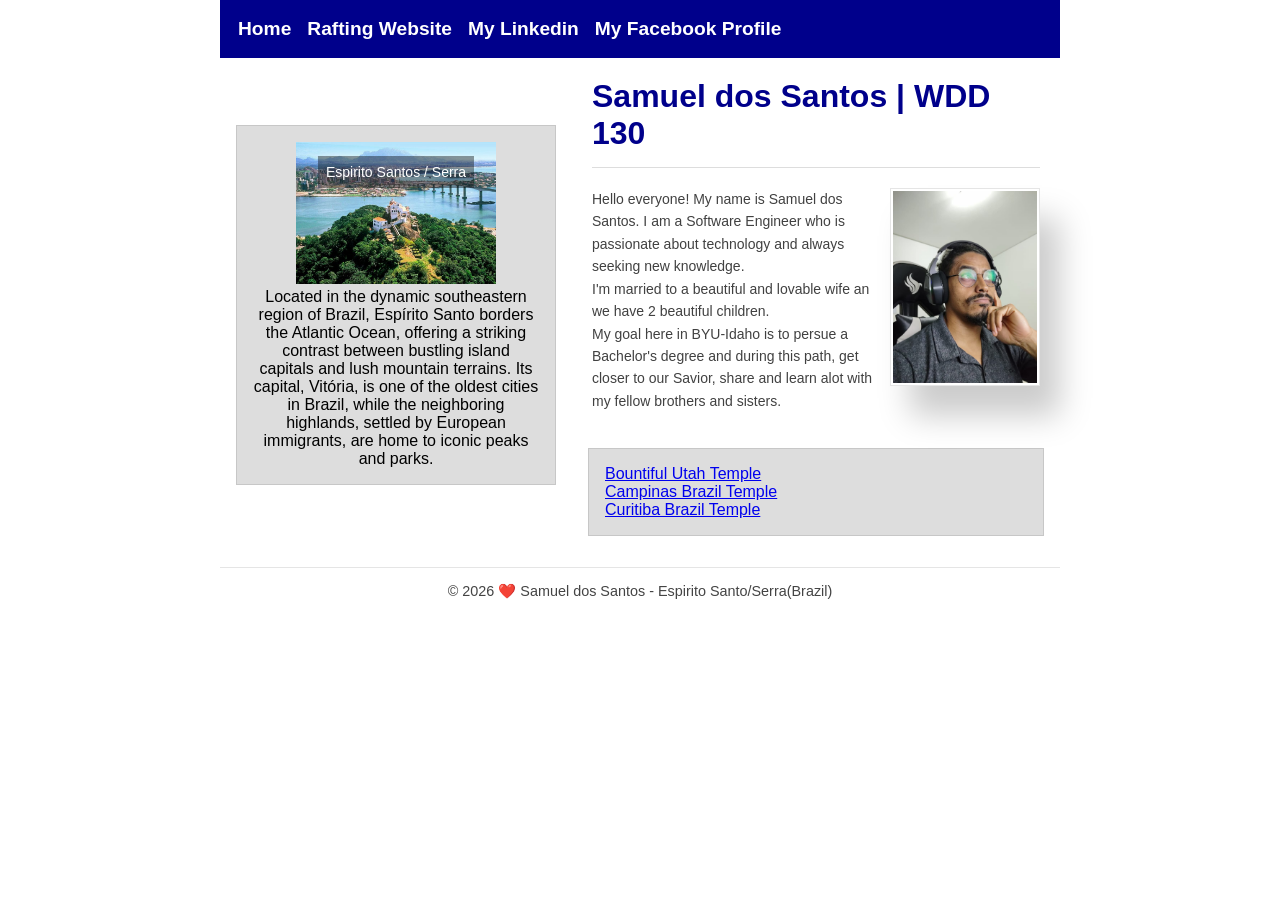
<file: index.html>
<!DOCTYPE html>
<html lang="en">

<head>
    <meta charset="UTF-8">
    <meta name="viewport" content="width=device-width, initial-scale=1.0">
    <meta name="description"
      content="Hello everyone! My name is Samuel dos Santos and I'm pursuing my Bachelor Degree's at BYU-Idaho">
    <meta name="author" content="Samuel dos Santos">

    <link rel="stylesheet" href="styles/styles.css">

    <title>Samuel dos Santos | WDD 130</title>
</head>

<body>
    <header>
        <nav>
            <ul>
                <li><a href="#">Home</a></li>
                <li><a href="wwr/">Rafting Website</a></li>
                <li><a target="_blank" rel="noopener noreferrer"
                      href="http://linkedin.com/in/samucasantos">My Linkedin</a></li>
                <li><a target="_blank" rel="noopener noreferrer"
                      href="https://www.facebook.com/samueldossantosdev">My Facebook Profile</a>
                </li>
            </ul>
        </nav>
    </header>
    <div class="grid">
        <main>
            <header>
                <h1>
                    Samuel dos Santos | WDD 130
                </h1>

                <img src="./images/profile.jpg" alt="Hello, my name is Samuel dos Santos"
                  width="200">

                <p>Hello everyone! My name is Samuel dos Santos. I am a Software Engineer who is
                    passionate about technology and always seeking new knowledge.</p>
                <p>I'm married to a beautiful and lovable wife an we have 2 beautiful children.</p>
                <p>My goal here in BYU-Idaho is to persue a Bachelor's degree and during this path,
                    get
                    closer to our Savior, share and learn alot with my fellow brothers and sisters.
                </p>
            </header>

            <ul class="box">
                <li>
                    <a href="https://www.churchofjesuschrist.org/temples/details/bountiful-utah-temple?lang=eng"
                      target="_blank" rel="noopener noreferrer">Bountiful Utah Temple </a>
                </li>
                <li>
                    <a href="https://www.churchofjesuschrist.org/temples/details/campinas-brazil-temple?lang=eng"
                      target="_blank" rel="noopener noreferrer">Campinas Brazil Temple
                    </a>
                </li>
                <li>
                    <a href="https://www.churchofjesuschrist.org/temples/details/curitiba-brazil-temple?lang=eng"
                      target="_blank" rel="noopener noreferrer">Curitiba Brazil Temple</a>
                </li>
            </ul>
        </main>

        <aside class="box">
            <h2>Espirito Santos / Serra</h2>
            <img src="images/espirito-santo-city.jpg" alt="">
            <p>Located in the dynamic southeastern region of Brazil, Espírito Santo borders the
                Atlantic
                Ocean,
                offering a striking contrast between bustling island capitals and lush mountain
                terrains. Its
                capital, Vitória, is one of the oldest cities in Brazil, while the neighboring
                highlands, settled by
                European immigrants, are home to iconic peaks and parks.</p>
        </aside>
    </div>

    <footer>
        <p>
            &copy; <span id="current-year"></span> ❤️ Samuel dos Santos - Espirito
            Santo/Serra(Brazil)
        </p>
    </footer>

    <!-- I've created a dynamic JS code snippet to inject the current year -->
    <script>
        const currentYear = new Date().getFullYear();
        const el = document.getElementById('current-year');

        el.innerHTML = currentYear;
    </script>
</body>

</html>
</file>
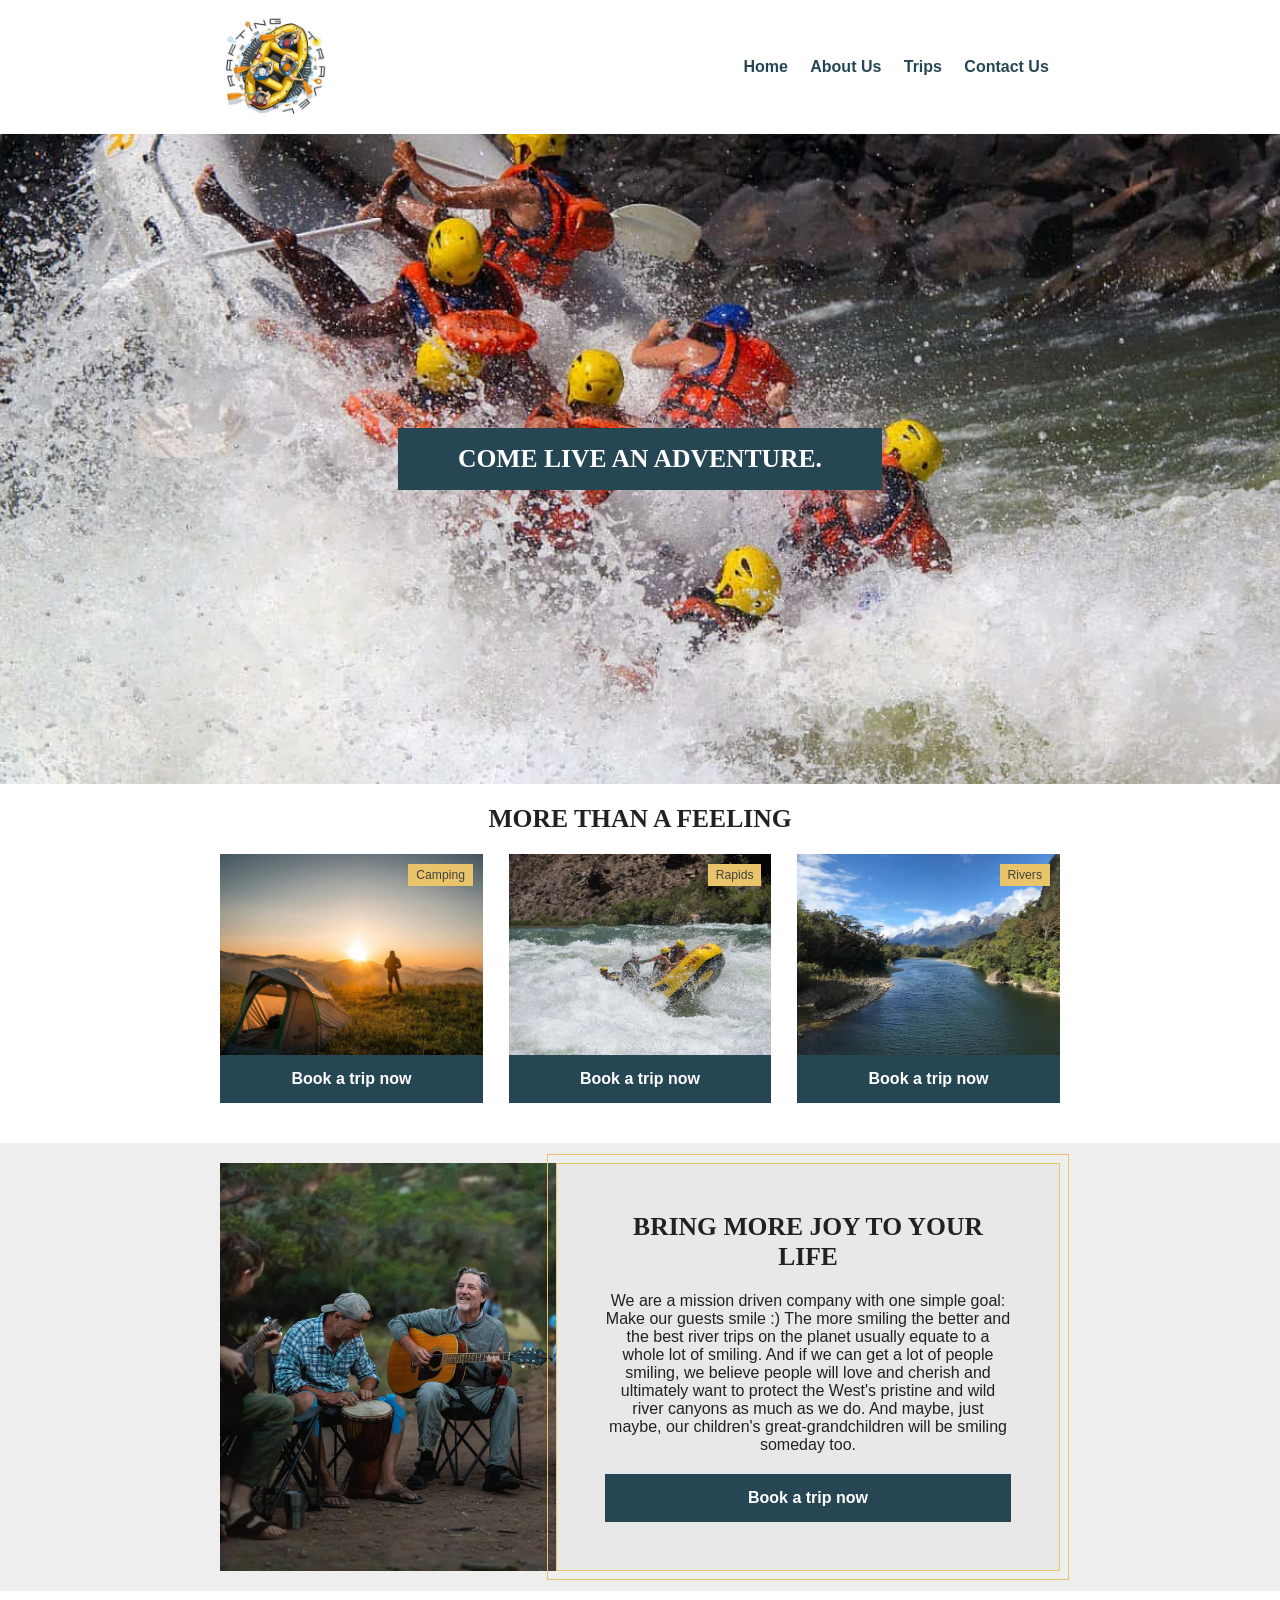
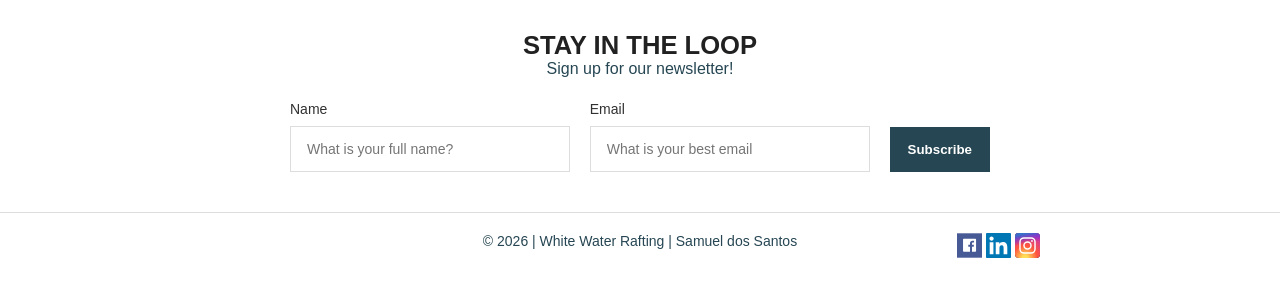
<file: wwr/index.html>
<!DOCTYPE html>
<html lang="en-Us">

<head>
    <meta charset="UTF-8">
    <meta name="viewport" content="width=device-width, initial-scale=1.0">
    <meta name="author" content="Samuel dos Santos">
    <meta name="description"
      content="Conquer the rapids with White Water Rafting Club! Experience top-rated guided river adventures, family trips, and scenic tours. Book your next unforgettable outdoor journey today">
    <title>White Water Rafting</title>

    <link rel="icon" type="image/svg" href="images/logo.svg">

    <link rel="stylesheet" href="styles/common.css">
    <link rel="stylesheet" href="styles/rafting.css">
</head>

<body id="page-home">
    <!-- Header section -->
    <header class="navigation">
        <div class="content gridded gridded-two grid-centered">
            <a href="index.html">
                <img class="logo" src="images/logo.jpg" alt="White Water Rafting Company">
            </a>

            <nav>
                <ul>
                    <li><a href="index.html">Home</a></li>
                    <li><a href="about.html">About Us</a></li>
                    <li><a href="trips.html">Trips</a></li>
                    <li><a href="contact.html">Contact Us</a></li>
                </ul>
            </nav>
        </div>
    </header>
    <!-- Main section -->
    <main class="page-home">
        <div class="hero">
            <div>
                <figure>
                    <img src="images/adventurous-4.jpg" alt="Life is short. Make it work =)">
                </figure>
                <h1 class="page-title white-color uppercase centered">Come live an adventure.</h1>
            </div>
        </div>
        <section class="padding-y-default">
            <h2 class="page-title centered uppercase space-bottom">More than a feeling</h2>

            <div class="content gridded gridded-three gapped-default">
                <div class="card">
                    <figure>
                        <img src="images/trips/camping.jpg" alt="">
                        <figcaption>Camping</figcaption>
                    </figure>

                    <a class="act-link" href="trips.html">Book a trip now</a>
                </div>

                <div class="card">
                    <figure>
                        <img src="images/trips/rapid.jpg" alt="">
                        <figcaption>Rapids</figcaption>
                    </figure>

                    <a class="act-link" href="trips.html">Book a trip now</a>
                </div>

                <div class="card">
                    <figure>
                        <img src="images/trips/river.jpg" alt="">
                        <figcaption>Rivers</figcaption>
                    </figure>

                    <a class="act-link" href="trips.html">Book a trip now</a>
                </div>
            </div>
        </section>
        <div class="info space-top padding-y-default">
            <div class="content gridded grid-centered">
                <figure>
                    <img src="images/info.jpg" alt=">Bring more joy to your life">
                </figure>
                <article>
                    <h2 class="page-title centered uppercase space-bottom">Bring more joy to your
                        life</h2>
                    <p>We are a mission driven company with one simple goal: Make our guests smile
                        :)
                        The more smiling the
                        better and the best river trips on the planet usually equate to a whole lot
                        of
                        smiling. And if we
                        can get a lot of people smiling, we believe people will love and cherish and
                        ultimately want to
                        protect the West's pristine and wild river canyons as much as we do. And
                        maybe,
                        just maybe, our
                        children's great-grandchildren will be smiling someday too.</p>

                    <a class="act-link space-top" href="trips.html">Book a trip now</a>
                </article>
            </div>
        </div>
        <section class="newsletter padding-y-default space-top">
            <header class="centered">
                <h3 class="page-title centered uppercase">Stay in the Loop</h3>
                <p>Sign up for our newsletter!</p>
            </header>
            <form>
                <div class="form-input">
                    <label for="name">Name</label>
                    <input type="text" id="name" name="name" placeholder="What is your full name?">
                </div>
                <div class="form-input">
                    <label for="email">Email</label>
                    <input type="email" id="email" name="email"
                      placeholder="What is your best email">
                </div>

                <button class="act-link" type="submit">Subscribe</button>
            </form>
        </section>
    </main>
    <!-- Footer section -->
    <footer>
        <div class="content gridded gridded-one padding-all">
            <p>&copy; 2026 | White Water Rafting | Samuel dos Santos</p>

            <nav class="socialmedia">
                <ul>
                    <li><a href="https://facebook.com">
                            <img src="images/icons/facebook.svg" alt="Facebook Icon">
                        </a></li>
                    <li><a href="https://linkedin.com">
                            <img src="images/icons/linkedin.svg" alt="LinkedIn Icon">
                        </a></li>
                    <li><a href="https://instagram.com">
                            <img src="images/icons/instagram.svg" alt="Instagram Icon">
                        </a></li>
                </ul>
            </nav>
        </div>
    </footer>
</body>

</html>
</file>
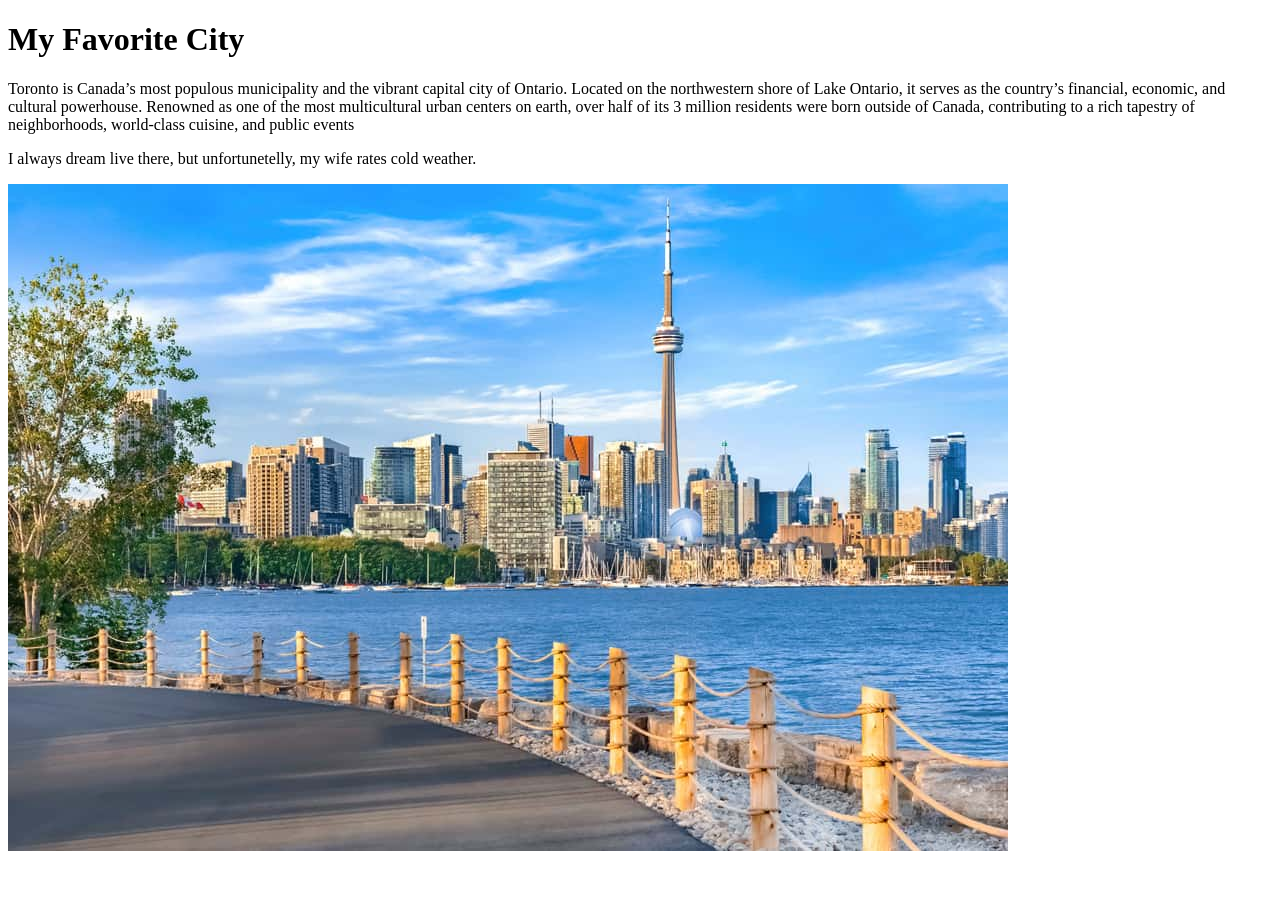
<file: week01/favorite-city.html>
<!DOCTYPE html>
<html lang="en">

<head>
    <meta charset="UTF-8">
    <meta name="viewport" content="width=device-width, initial-scale=1.0">
    <title>My Favorite City</title>
</head>

<body>
    <header>
        <h1>My Favorite City</h1>
        <p>Toronto is Canada’s most populous municipality and the vibrant capital city of Ontario.
            Located on
            the northwestern shore of Lake Ontario, it serves as the country’s financial, economic,
            and cultural
            powerhouse. Renowned as one of the most multicultural urban centers on earth, over half
            of its 3
            million residents were born outside of Canada, contributing to a rich tapestry of
            neighborhoods,
            world-class cuisine, and public events</p>
        <p>I always dream live there, but unfortunetelly, my wife rates cold weather.</p>
    </header>

    <img src="./images/toronto-city.jpg" alt="A bright daytime view of the Toronto city skyline">
</body>

</html>
</file>
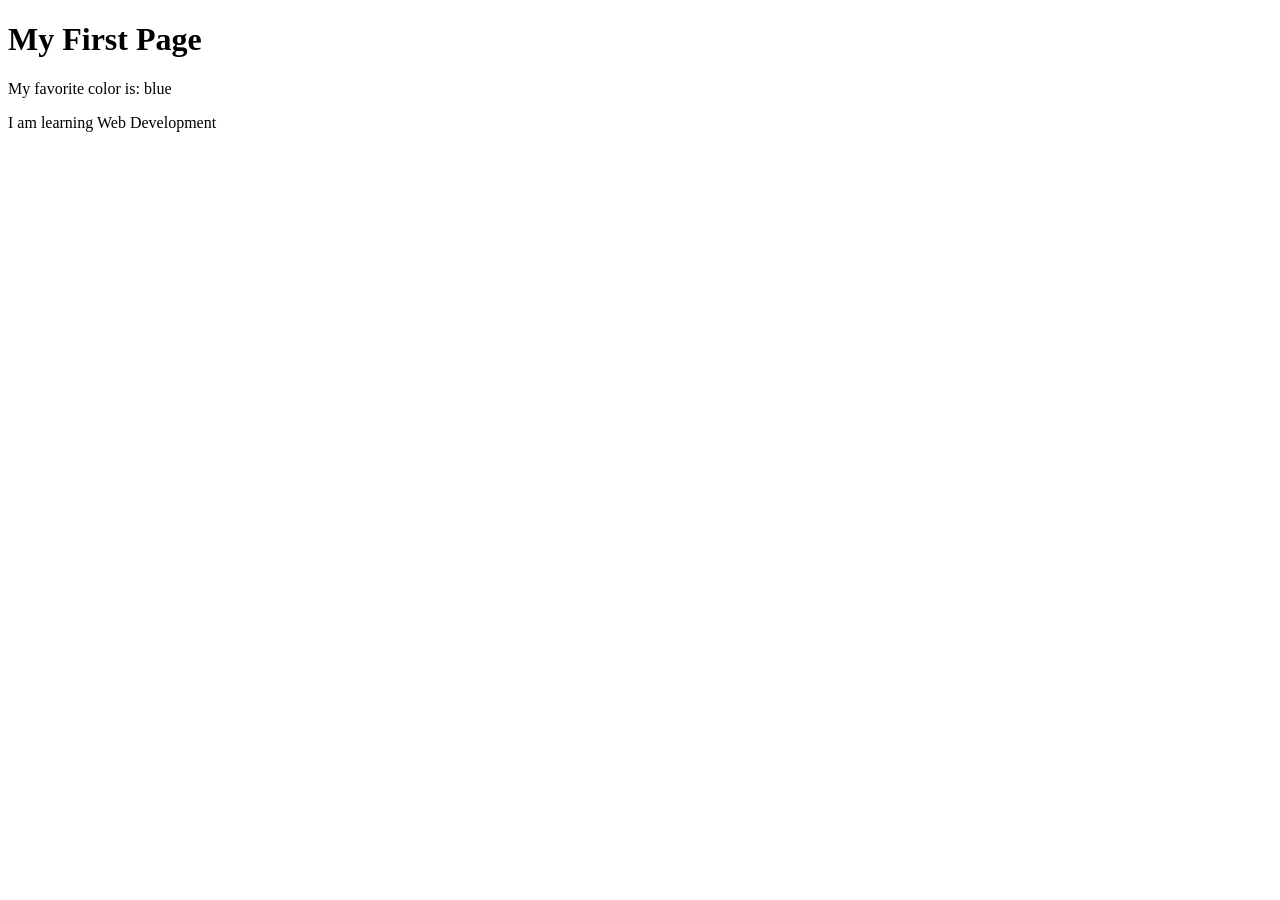
<file: week01/first-page.html>
<!DOCTYPE html>
<html lang="en">
<head>
    <meta charset="UTF-8">
    <meta name="viewport" content="width=device-width, initial-scale=1.0">
    <title>My First Page</title>
</head>
<body>
    <h1>My First Page</h1>
    <p>My favorite color is: blue</p>
    <p>I am learning Web Development</p>
</body>
</html>
</file>
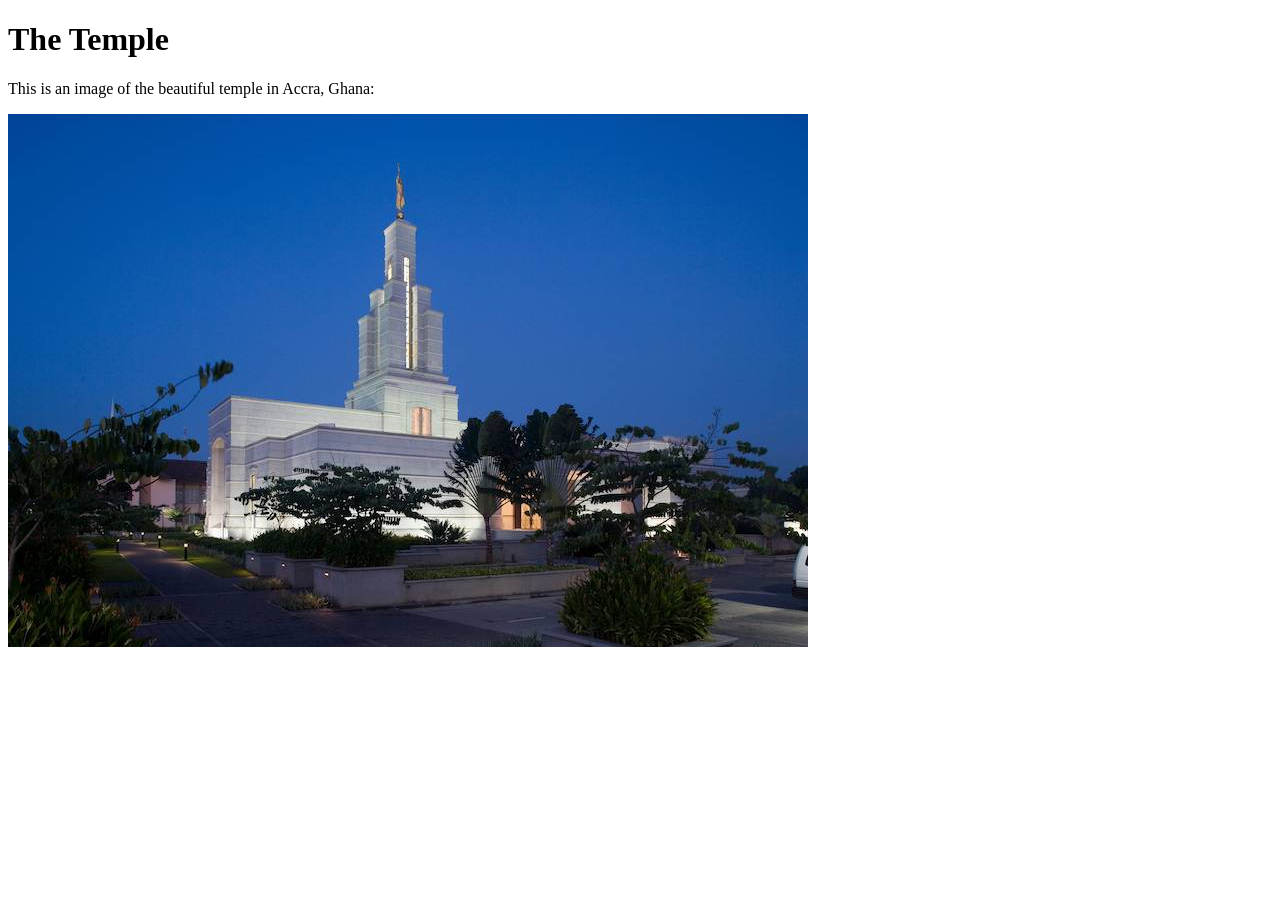
<file: week01/images-solution.html>
<!DOCTYPE html>
<html lang="en">
<head>
    <meta charset="UTF-8">
    <meta name="viewport" content="width=device-width, initial-scale=1.0">
    <title>Temple Image</title>
</head>
<body>
    <h1>The Temple</h1>
    <p>This is an image of the beautiful temple in Accra, Ghana:</p>
    <img src="images/temple-small.jpg" alt="The Accra Ghana Temple">
    
</body>
</html>
</file>
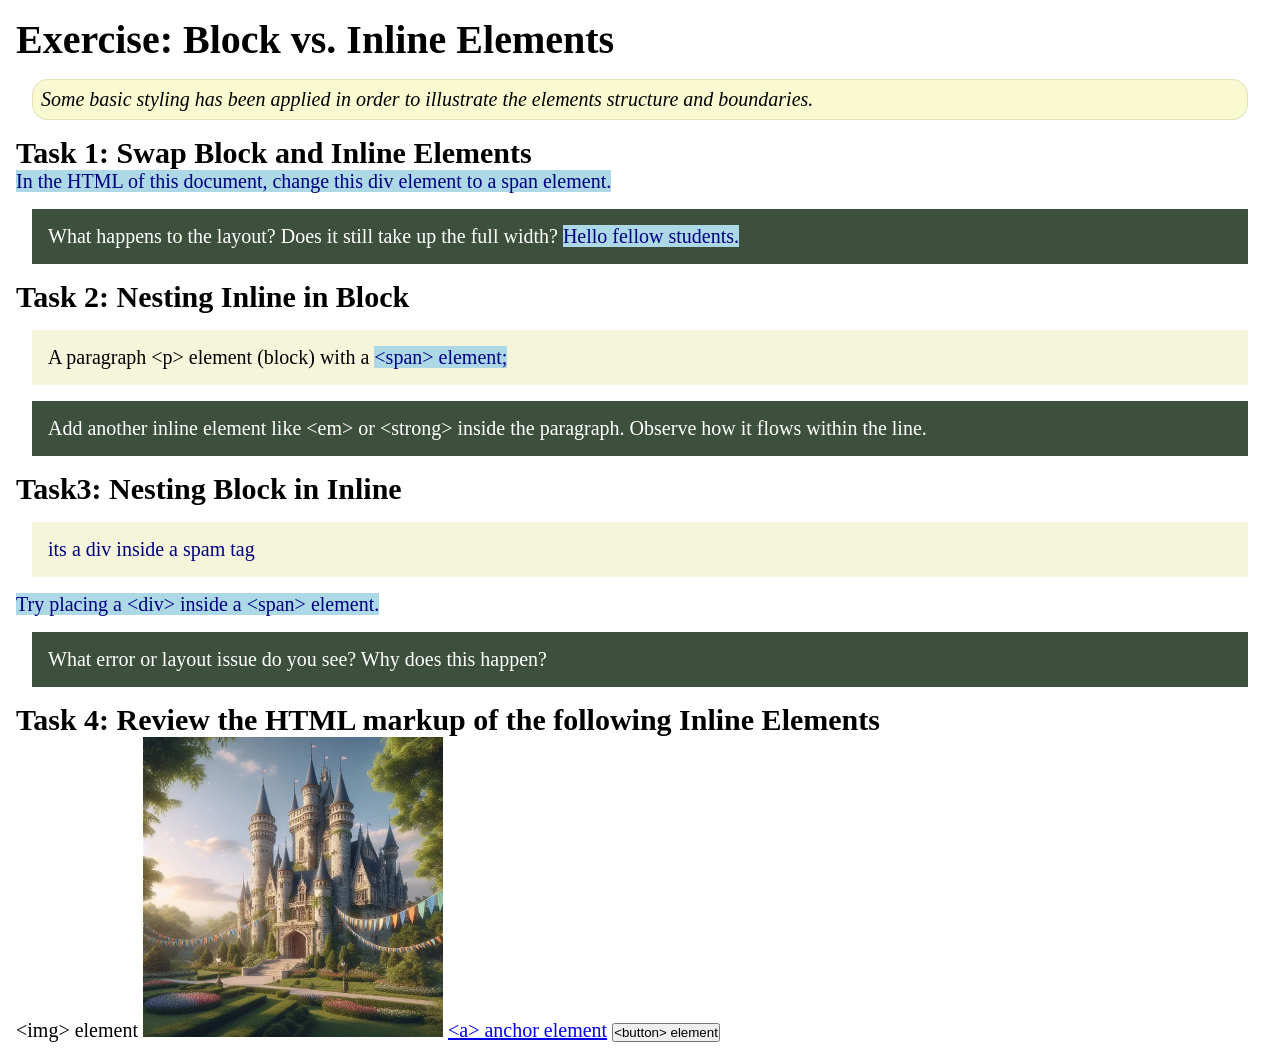
<file: week02/block-vs-inline.html>
<!DOCTYPE html>
<html lang="en">

<head>
    <meta charset="UTF-8">
    <meta name="viewport" content="width=device-width, initial-scale=1.0">
    <title>Exercise: Block vs. Inline Elements</title>
    <link rel="stylesheet" href="styles/block-vs-inline.css">
</head>

<body>
    <main>
        <h1>Exercise: Block vs. Inline Elements</h1>
        <p class="note">Some basic styling has been applied in order to illustrate the elements
            structure and
            boundaries.</p>

        <h2>Task 1: Swap Block and Inline Elements</h2>
        <span>In the HTML of this document, change this div element to a span element.</span>

        <p class="question">What happens to the layout? Does it still take up the full width?

            <span>Hello fellow students.</span>
        </p>

        <h2>Task 2: Nesting Inline in Block</h2>
        <p>A paragraph &lt;p&gt; element (block) with a <span>&lt;span&gt; element;</span></p>
        <p class="question">Add another inline element like &lt;em&gt; or &lt;strong&gt; inside the
            paragraph. Observe
            how it flows within the line.</p>

        <h2>Task3: Nesting Block in Inline</h2>
        <span>
            <div>its a div inside a spam tag</div>Try placing a &lt;div&gt; inside a &lt;span&gt;
            element.
        </span>
        <p class="question">What error or layout issue do you see? Why does this happen?</p>


        <h2>Task 4: Review the HTML markup of the following Inline Elements</h2>
        &lt;img&gt; element
        <img src="images/castle.webp" alt="placeholder image (images are inline)" width="300"
          height="300">
        <a href="https://churchofjesuschrist.org">&lt;a&gt; anchor element</a>
        <button type="button">&lt;button&gt; element</button>
    </main>
</body>

</html>
</file>
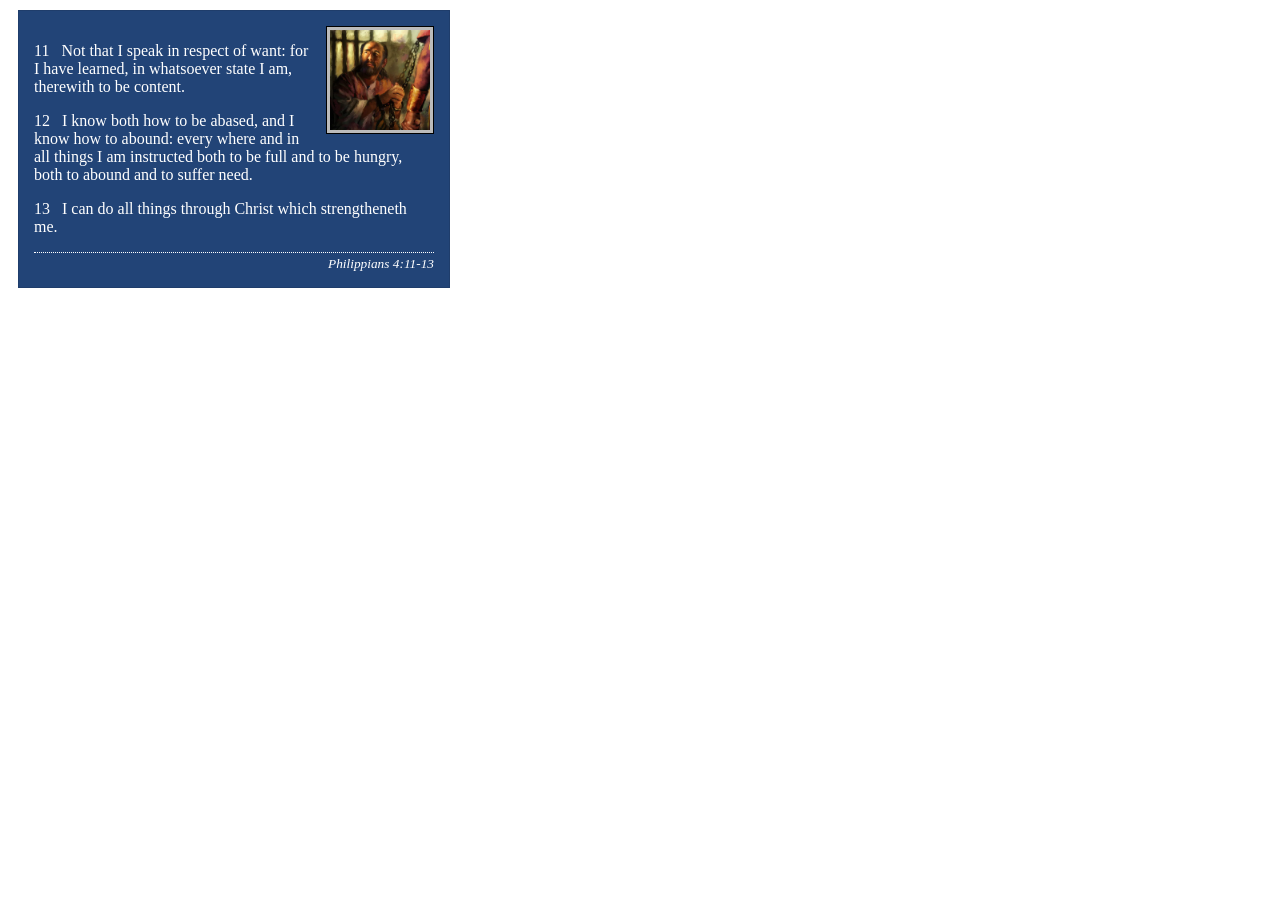
<file: week02/box-model-solution.html>
<!DOCTYPE html>
<html lang="en">
<head>
    <meta charset="UTF-8">
    <meta name="viewport" content="width=device-width, initial-scale=1.0">
    <title>Box Model Activity</title>
    <link rel="stylesheet" href="styles/box-model-solution.css">
</head>
<body>
    <main>
        <div class="callout">
            <img src="images/apostle-paul-imprisoned.webp" alt="Paul the Apostle - Imprisoned in Rome" width="200" height="200">
            <blockquote>
                <p>11 &nbsp; Not that I speak in respect of want: for I have learned, in whatsoever state I am, therewith to be content.</p>
                <p>12 &nbsp; I know both how to be abased, and I know how to abound: every where and in all things I am instructed both to be full and to be hungry, both to abound and to suffer need.</p>
                <p>13 &nbsp; I can do all things through Christ which strengtheneth me.</p>
            </blockquote>
            <cite>Philippians 4:11-13</cite>
        </div>
    </main>
</body>
</html>
</file>
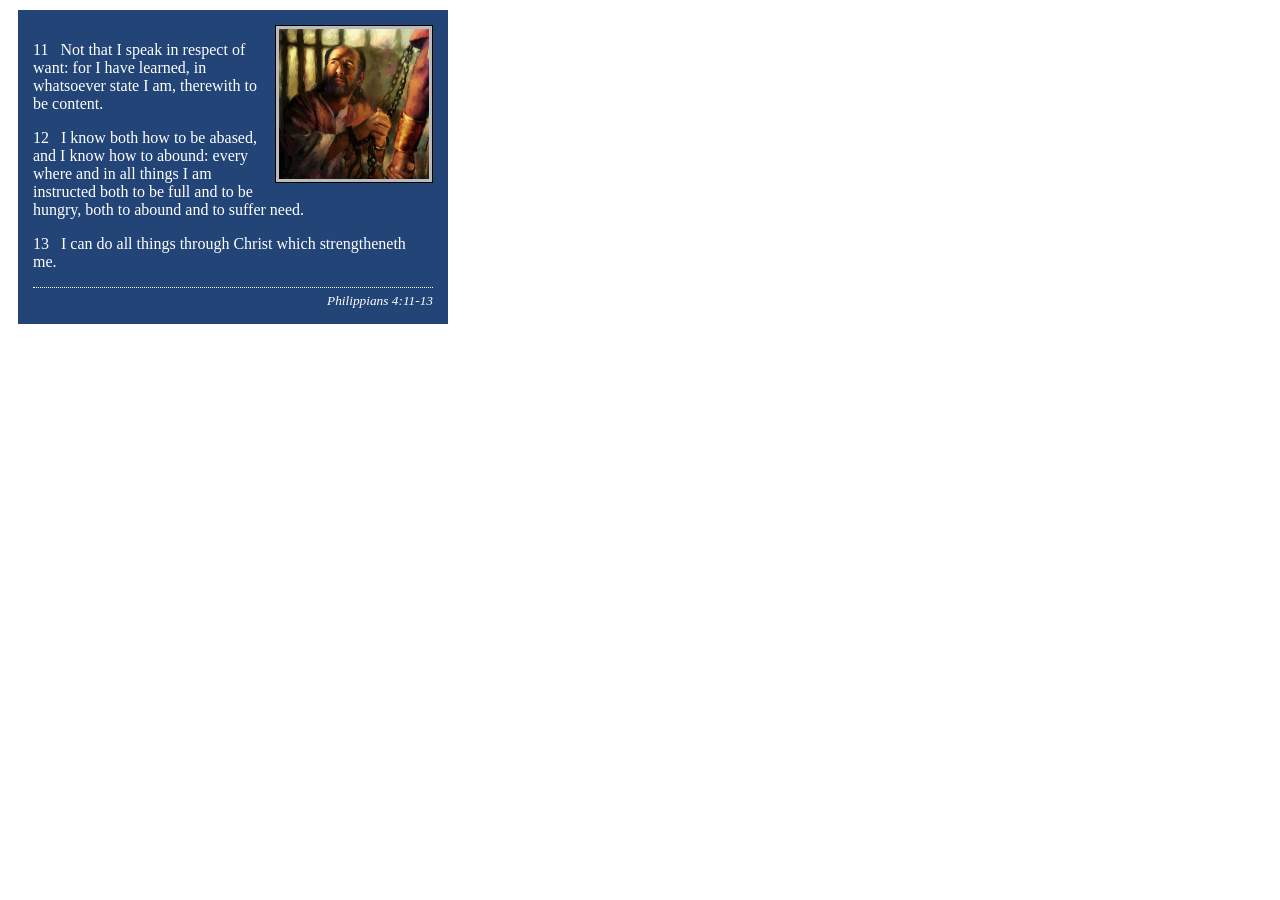
<file: week02/box-model.html>
<!DOCTYPE html>
<html lang="en">

<head>
    <meta charset="UTF-8">
    <meta name="viewport" content="width=device-width, initial-scale=1.0">
    <link rel="stylesheet" href="styles/box-model.css">
    <title>Box Model Activity</title>
</head>

<body>
    <main>
        <div class="callout">
            <img src="images/apostle-paul-imprisoned.webp"
              alt="Paul the Apostle - Imprisoned in Rome" width="200" height="200">
            <blockquote>
                <p>11 &nbsp; Not that I speak in respect of want: for I have learned, in whatsoever
                    state I am, therewith to be content.</p>
                <p>12 &nbsp; I know both how to be abased, and I know how to abound: every where and
                    in all things I am instructed both to be full and to be hungry, both to abound
                    and to suffer need.</p>
                <p>13 &nbsp; I can do all things through Christ which strengtheneth me.</p>
            </blockquote>
            <cite>Philippians 4:11-13</cite>
        </div>
    </main>
</body>

</html>
</file>
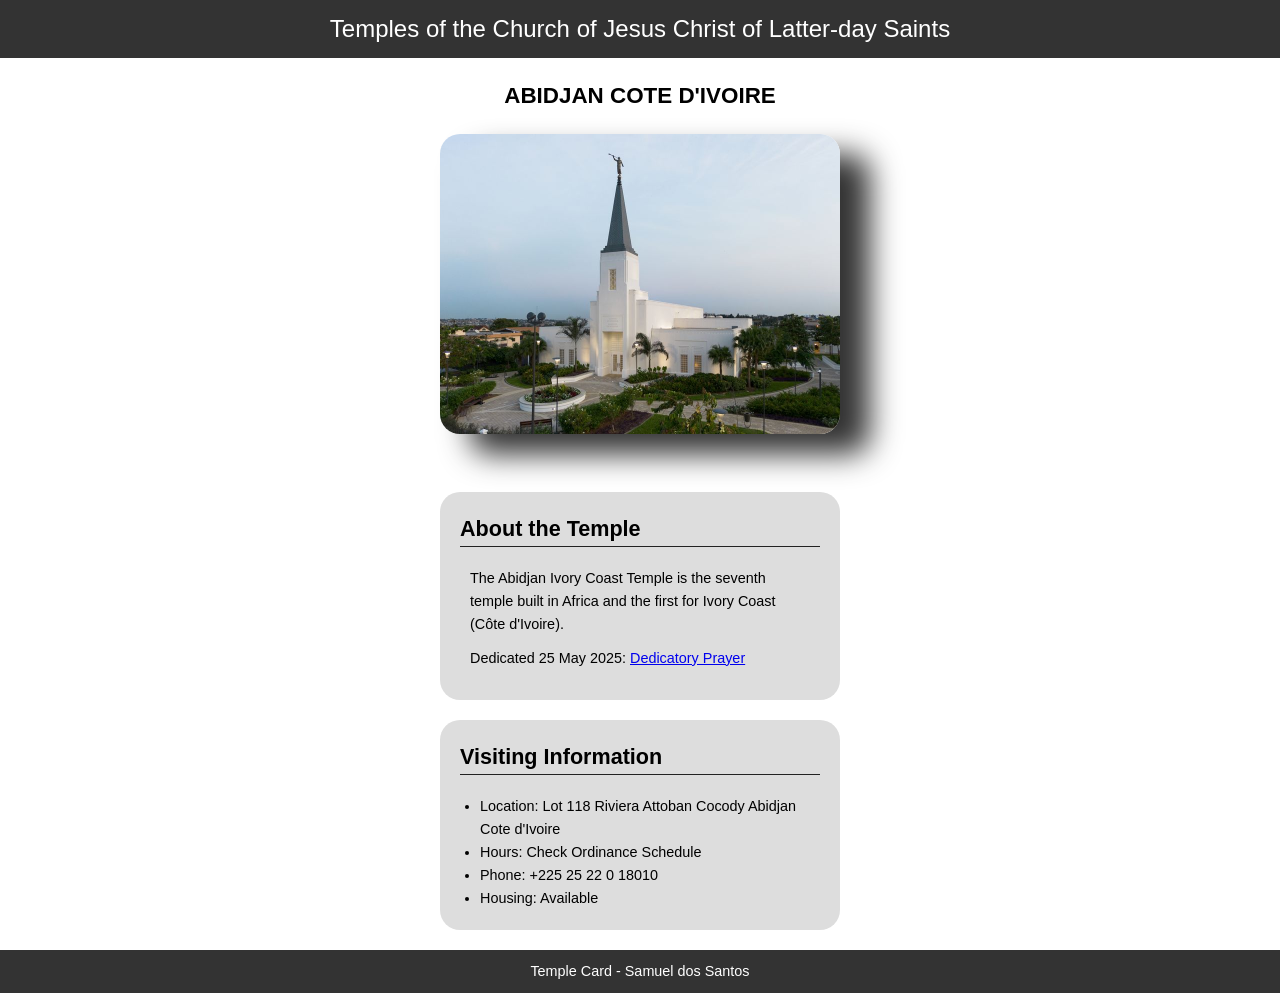
<file: week02/temple.html>
<!DOCTYPE html>
<html lang="en">

<head>
    <meta charset="UTF-8">
    <meta name="viewport" content="width=device-width, initial-scale=1.0">
    <link rel="stylesheet" href="styles/temple.css">
    <title>Temple Card - Abidjan Cote d'Ivoire</title>
</head>

<body>
    <header>
        <p>Temples of the Church of Jesus Christ of Latter-day Saints</p>
    </header>
    <main>
        <h1>Abidjan Cote d'Ivoire</h1>
        <picture>
            <img src="images/abidjan-ivory-coast.jpeg" alt="Abidjan Cote d'Ivoire Temple">
        </picture>
        <section>
            <h2>About the Temple</h2>
            <p>The Abidjan Ivory Coast Temple is the seventh temple built in Africa and the first
                for Ivory Coast (Côte
                d'Ivoire).</p>
            <p>Dedicated 25 May 2025: <a
                  href="https://www.churchofjesuschrist.org/temples/dedicatory-prayer/abidjan-ivory-coast-temple/2025-05-25?lang=eng"
                  target="_blank" rel="noopener noreferrer">Dedicatory Prayer</a></p>
        </section>
        <section>
            <h2>Visiting Information</h2>
            <ul>
                <li>Location: Lot 118 Riviera Attoban Cocody Abidjan Cote d'Ivoire</li>
                <li>Hours: Check Ordinance Schedule</li>
                <li>Phone: +225 25 22 0 18010</li>
                <li>Housing: Available</li>
            </ul>
        </section>
    </main>
    <footer>
        <p>Temple Card - Samuel dos Santos</p>
    </footer>
</body>

</html>
</file>
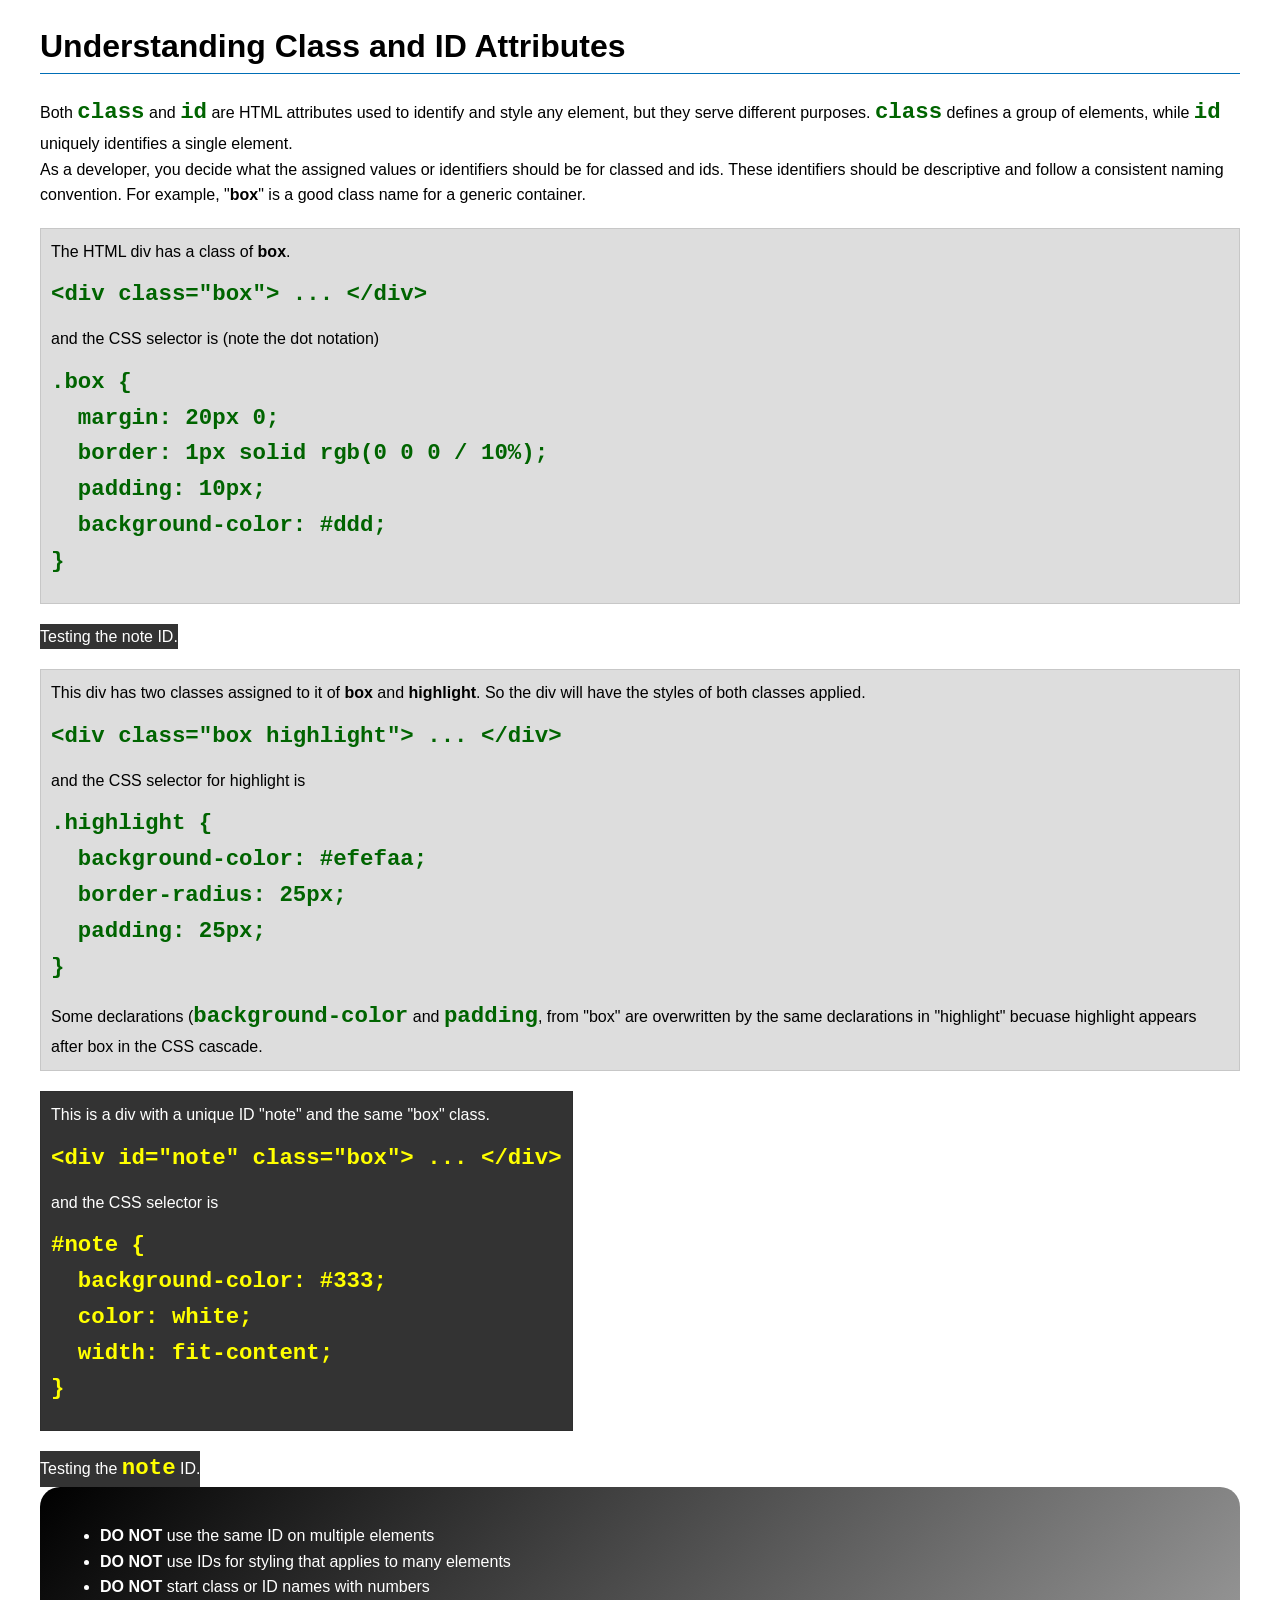
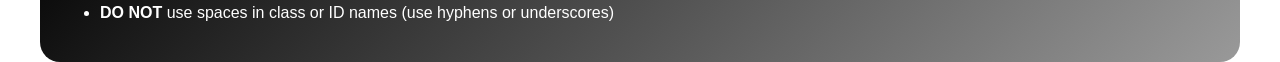
<file: week03/class-and-id.html>
<!DOCTYPE html>
<html lang="en">

<head>
    <meta charset="UTF-8">
    <meta name="viewport" content="width=device-width, initial-scale=1.0">
    <title>Class vs ID Attributes</title>
    <link rel="stylesheet" href="styles/class-and-id.css">
</head>

<body>
    <h1>Understanding Class and ID Attributes</h1>
    <p>Both <code>class</code> and <code>id</code> are HTML attributes used to identify and style
        any element, but they
        serve different purposes. <code>class</code> defines a group of elements, while
        <code>id</code> uniquely
        identifies a single element.
    </p>
    <p>As a developer, you decide what the assigned values or identifiers should be for classed and
        ids. These
        identifiers should be
        descriptive and follow a consistent naming convention. For example, "<strong>box</strong>"
        is a good class name
        for a generic container.</p>
    <div class="box">
        <p>The HTML div has a class of <strong>box</strong>.</p>
        <pre><code class="html">&lt;div class="box"&gt; ... &lt;/div&gt;</code></pre>
        and the CSS selector is (note the dot notation)
        <pre><code class="css">.box {
  margin: 20px 0;
  border: 1px solid rgb(0 0 0 / 10%);
  padding: 10px;
  background-color: #ddd; 
}</code></pre>
    </div>

    <div id="note">
        <p>Testing the note ID.</p>
    </div>

    <div class="box">
        <p>This div has two classes assigned to it of <strong>box</strong> and
            <strong>highlight</strong>. So the div
            will have the styles of both classes applied.
        </p>
        <pre><code class="html">&lt;div class="box highlight"&gt; ... &lt;/div&gt;</code></pre>
        and the CSS selector for highlight is
        <pre><code class="css">.highlight {
  background-color: #efefaa;
  border-radius: 25px;
  padding: 25px;
}</code></pre>
        <p>Some declarations (<code>background-color</code> and <code>padding</code>, from "box" are
            overwritten by the same declarations in "highlight" becuase highlight appears after box
            in the CSS cascade.</p>
    </div>

    <div id="note" class="box">
        <p>This is a div with a unique ID "note" and the same "box" class.</p>
        <pre><code class="html">&lt;div id="note" class="box"&gt; ... &lt;/div&gt;</code></pre>
        and the CSS selector is
        <pre><code class="css">#note {
  background-color: #333;
  color: white;
  width: fit-content;
}</code></pre>
    </div>

    <div id="note">
        <p>Testing the <code>note</code> ID.</p>
    </div>

    <section id="best-practice">
        <ul>
            <li><strong>DO NOT</strong> use the same ID on multiple elements</li>
            <li><strong>DO NOT</strong> use IDs for styling that applies to many elements</li>
            <li><strong>DO NOT</strong> start class or ID names with numbers</li>
            <li><strong>DO NOT</strong> use spaces in class or ID names (use hyphens or underscores)
            </li>
        </ul>
    </section>


</body>

</html>
</file>
<file: styles/styles.css>
*,
html {
    padding: 0;
    margin: 0;
    box-sizing: border-box;
    font-family: 'Lucida Sans', 'Lucida Sans Regular', 'Lucida Grande', 'Lucida Sans Unicode', Geneva, Verdana, sans-serif;
}

ul {
    margin: 0;
    padding: 0;
}

ul > li {
    list-style: none;
}

nav {
    background-color: darkblue;
    padding: 10px;
}

nav > ul {
    display: flex;
    justify-content: display-evenly;
    align-items: center;
}

nav a {
    color: white;
    display: block;
    padding: 0.5rem;
    text-decoration: none;
    font-size: 1.2rem;
    font-weight: 700;
    color: #fff;
}

h1 {
    color: darkblue;
}

p {
    padding: 0;
}

.grid,
header,
footer {
    max-width: 840px;
    margin: 0 auto;
}

main {
    grid-column: 2/3;
}

main header {
    padding: 20px;
}

main header p {
    font-size: .876rem;
    line-height: 1.6;
    color: #414141;
}

main header img {
    width: 150px;
    height: auto;
    width: 150px;
    height: auto;
    border: 1px solid rgba(0, 0, 0, .1);
    box-shadow: 20px 30px 30px #ccc;
    padding: 2px;
    float: right;
    clear: both;
}

main header h1 {
    border-bottom: 1px solid #ddd;
    padding-bottom: 15px;
    margin-bottom: 20px;
}

aside {
    width: 20rem;
    text-align: center;
    position: relative;
    grid-column: 1/2;
    grid-row: 1/2;
}

aside h2 {
    position: absolute;
    font-size: .876rem;
    font-weight: normal;
    left: 50%;
    top: 30px;
    translate: -50%;
    background-color: rgb(0 0 0 /40%);
    color: #fff;
    padding: 8px;
}

aside img {
    width: 200px;
    height: auto;
}

footer {
    margin-top: 15px;
    padding-top: 15px;
    border-top: 1px solid rgba(0, 0, 0, .1);
    text-align: center;
    color: #444;
    font-size: .9rem;
}

/* Class Selectors */
.box {
    margin: 1rem;
    border: 1px solid rgb(0 0 0 /10%);
    padding: 1rem;
    background-color: #ddd;
    color: #000;
}

.grid {
    display: grid;
    align-items: center;
}
</file>
<file: wwr/styles/common.css>
:root {
    --primary-color: #055a05;
    --secondary-color: #f4a261;
    --accent1-color: #264653;
    --accent2-color: #e9c46a;
    --heading-font: Cambria, Cochin, Georgia, Times, 'Times New Roman', serif;
    --body-font: Arial, Helvetica, sans-serif;
    --default-transition-time: .3s;
}

::selection {
    background-color: var(--accent2-color);
    color: var(--accent1-color);
}

* {
    margin: 0;
    padding: 0;
    box-sizing: border-box;
}

body {
    font-family: var(--body-font);
    color: var(--accent1-color);
}

ul {
    list-style: none;
}

a {
    text-decoration: none;
}

iframe {
    border: none;
    width: 100%;
}

h1,
h2 {
    font-family: var(--heading-font);
}

figure {
    position: relative;
    height: 100%;
}

figure > img {
    width: 100%;
    height: 100%;
    object-fit: cover;
}

footer {
    margin-top: 20px;
    border-top: 1px solid #ddd;
}

footer nav ul {
    display: flex;
    justify-content: flex-end;
    gap: 4px;
}

footer p {
    grid-column: 2;
    font-size: .876em;
}

/* ==========================================================================
   CLASSES 
   ========================================================================== */
/* Social media */
.socialmedia a {
    text-decoration: none;
}

.socialmedia img {
    width: 25px;
}

/* Logo */
.logo {
    max-width: 110px;
}

/* Page title and declarations that can be combined */
.page-title {
    font-size: 1.6em;
    font-weight: 700;
    color: #212121;
}

.centered {
    text-align: center;
}

.uppercase {
    text-transform: uppercase;
}

.white-color {
    color: #fff;
}

.space-top {
    margin-top: 20px;
}

.space-bottom {
    margin-bottom: 20px;
}

.gapped-default {
    gap: 1.6rem;
}

.gapped-small {
    gap: .6rem;
}

.padding-y-default {
    padding: 20px 0;
}

.padding-all {
    padding: 20px
}

.gridded {
    display: grid;
}

.gridded-one {
    grid-template-columns: 1fr auto 1fr;
}

.gridded-two {
    grid-template-columns: repeat(2, 1fr);
}

.gridded-three {
    grid-template-columns: repeat(3, 1fr);
}

.gridded-five {
    grid-template-columns: repeat(5, 1fr);
}

.grid-centered {
    align-items: center;
}

.full-width {
    width: 100%;
}

.flex {
    display: flex;
}

.column {
    flex-direction: column;
}

.justify-center {
    justify-content: center;
}

.align-center {
    align-items: center;
}

.between {
    justify-content: space-between;
}

/* Cards */
.card {
    display: flex;
    flex-direction: column;
    height: 100%;
    overflow: hidden;
}

.card figure {
    overflow: hidden;
}

.card img {
    transition: all ease-in-out var(--default-transition-time);
}

.card:hover img {
    transform: scale(1.15);
}

.card figcaption {
    position: absolute;
    right: 10px;
    top: 10px;
    background-color: var(--accent2-color);
    color: #414141;
    padding: 4px 8px;
    font-size: .76em;
}

/* Main content */
.content {
    max-width: 840px;
    margin: 0 auto;
}

/* Actionable buttons and links */
.act-link {
    background-color: var(--accent1-color);
    color: #fff;
    font-weight: 600;
    padding: 15px 18px;
    border: none;
    cursor: pointer;
    display: block;
    text-align: center;
    transition: all ease-in-out var(--default-transition-time);
}

.act-link:hover {
    background-color: var(--accent2-color);
    color: #212121;
}

/* Navigation header */
.navigation {
    padding: 10px 0;
}

.navigation ul {
    display: flex;
    align-items: center;
    justify-content: end;
}

.navigation li {
    padding: .7rem
}

.navigation a {
    color: var(--accent1-color);
    font-weight: 600;
    transition: color ease-in-out var(--default-transition-time);
}

.navigation a:hover {
    color: var(--secondary-color)
}

/* Form elements */
.form-input {
    display: grid;
    grid-template-columns: 1fr 3fr;
    align-items: center;
    line-height: 1.6;
    margin-bottom: 16px;
}

.form-input input:not([type="radio"]):not([type="checkbox"]) {
    width: 100%;
    padding: 14px 16px;
    color: #646464;
    font-size: .876em;
    border: 1px solid #ddd;
}

.form-input.message {
    grid-template-columns: 1fr;
}

.radio-options {
    display: flex;
    flex-direction: column;
    gap: 8px;
}

.radio-options label,
.checkbox-group label,
.form-input.radio-group p,
.form-input > label {
    font-size: 0.876em;
    color: #313132;
}

.radio-options label {
    display: flex;
    align-items: center;
    gap: 8px;
    cursor: pointer;
}

.form-input.radio-group p {
    margin: 0 0 6px 0;
}

.form-input > input,
.form-input > textarea,
.form-input > select {
    margin-top: 5px;
    padding: 10px;
    border: 1px solid #ddd;
    color: #646464;
}

.checkbox-group {
    display: flex;
    align-items: center;
    gap: 8px;
}

.form-actions {
    margin-top: 16px;
    display: flex;
    justify-content: flex-end;
}

.form-actions > button {
    width: 100%;
    padding: 10px 20px;
}
</file>
<file: wwr/styles/rafting.css>
/* ==========================================================================
   HOME PAGE
   ========================================================================== */
.page-home .hero {
    height: 650px;
    position: relative;
}

.page-home .hero > div {
    position: absolute;
    inset: 0;
    max-height: 850px;
    overflow: hidden;
    z-index: -1;
}

.page-home > .hero h1 {
    position: absolute;
    top: 50%;
    left: 50%;
    transform: translate(-50%, -50%);
    padding: 16px 60px;
    background-color: var(--accent1-color);
}

/* Information section */
.info {
    background-color: #eee;
}

.info > .content {
    grid-template-columns: repeat(10, 1fr);
}

.info figure {
    grid-column: 1 / 7;
    grid-row: 1;
}

.info article {
    background-color: #e8e8e8;
    color: #212121;
    padding: 48px;
    text-align: center;
    max-width: 700px;
    border: 1px solid var(--accent2-color);
    outline: 1px solid var(--accent2-color);
    outline-color: var(--accent2-color);
    outline-offset: 1ch;
    grid-column: 5 / 12;
    grid-row: 1;
    z-index: 10
}

/* Newsletter section */
.newsletter form {
    display: grid;
    grid-template-columns: 1fr 1fr auto;
    margin: 20px auto 0;
    gap: 20px;
    max-width: 700px;
    align-items: end;
}

.newsletter .form-input {
    display: flex;
    flex-direction: column;
    align-items: start;
    margin: 0;
}

/* ==========================================================================
   ABOUT PAGE
   ========================================================================== */
.page-about .hero {
    position: relative;
}

.page-about .testimonial {
    position: absolute;
    bottom: 0;
    background-color: var(--accent1-color);
    outline-offset: 4px;
    padding: 3px;
    display: flex;
    justify-content: space-between;
    flex-direction: row-reverse;
    align-items: center;
}

.page-about .testimonial img {
    width: 100%;
    max-width: 350px;
    object-fit: cover;
    float: right;
}

.page-about .hero h1 {
    position: absolute;
    top: 0;
    width: 100%;
    padding: 16px;
    background-color: var(--primary-color);
    z-index: 1;
}

.page-about .testimonial p {
    color: #fff;
    font-size: .876em;
    text-align: right;
    line-height: 1.6;
    padding: 20px;
}

.page-about .history img {
    max-width: 200px;
    margin: 0 auto;
}

/* ==========================================================================
   TRIPS PAGE
   ========================================================================== */
.page-trips .hero {
    height: 650px;
    position: relative;
}

.page-trips .hero header {
    position: absolute;
    bottom: 40px;
    left: 50%;
    transform: translate(-50%, 0);
    padding: 20px 30px;
    text-align: center;
    background-color: #fff;
    display: flex;
    flex-direction: column;
    gap: 1rem;
}

.page-trips .hero header p,
.page-trips .hero header h1 {
    color: #212121;
}

.page-trips .card figure {
    height: 250px;
}

.page-trips .card header {
    padding: 20px;
    display: flex;
    flex-direction: column;
    color: #212121;
    background: #eee;
    flex: 1;
}

.page-trips .card h2 {
    font-size: 1rem;
    font-weight: 600;
}

.page-trips .card p {
    font-size: .876em;
    margin-top: 6px;
}

/* Table information */
.table-info table {
    width: 100%;
    border: 1px solid #ddd;
    border-collapse: collapse;
}

.table-info table th {
    padding: 10px;
    background-color: #646464;
    color: #fff;
    text-align: left;
}

.table-info table tr:not(:last-child) td {
    border-bottom: 1px solid #ddd;
}

.table-info table tbody tr:nth-child(odd) td {
    background-color: #fff;
}

.table-info table td {
    padding: 10px;
    color: #646464;
}

/* Contact section */
.cta-group {
    display: flex;
    flex-direction: column;
    gap: 1rem;
}

/* ==========================================================================
   CONTACT PAGE
   ========================================================================== */
/* Address section */
address {
    text-align: center;
    font-weight: 600;
    font-style: normal;
    line-height: 1.6;
}

/* Contact section */
/* Team section */
.team figure {
    max-width: 350px;
    height: 250px;
}
</file>
<file: week02/styles/block-vs-inline.css>
* {
    margin: 0;
    padding: 0;
}

body {
    font-size: 20px;
    margin: 1rem;
}

p,
div {
    background-color: beige;
    margin: 1rem;
    padding: 1rem;
}

span {
    color: navy;
    background-color: lightblue;
}

code {
    margin: 0;
    padding: 0;
    color: green;
    font-size: 1.2rem;
}

.note {
    font-style: italic;
    background-color: lightgoldenrodyellow;
    border-radius: 1rem;
    border: 1px solid rgb(0 0 0 / 10%);
    margin: 1rem;
    padding: .5rem;
}

.question {
    background-color: #3d503d;
    color: #fff;
}
</file>
<file: week02/styles/box-model-solution.css>
.callout {
    max-width: 400px;
    margin: 10px;
    border: 1px solid rgba(0, 0, 0, .1);
    padding: 15px;
    background-color: #247;
    color: #fff;
}

.callout img {
    float: right;
    margin: 0 0 10px 15px;
    border: 1px solid #000;
    padding: 3px;
    background-color: #bbb;
    width: 100px;
    height: auto;

}

blockquote {
    margin: 0;
}

cite {
    display: block;
    border-top: 1px dotted #fff;
    padding-top: 3px;
    text-align: right;
    font-size: smaller;
}
</file>
<file: week02/styles/box-model.css>
.callout {
    margin: 10px;
    padding: 15px;
    background-color: #247;
    border: 1px solid rgb(0, 0, 0 / 0.1);
    max-width: 400px;
    color: #fff;
}

.callout img {
    float: right;
    margin: 0 0 10px 15px;
    border: 1px solid #000;
    background-color: #bbb;
    padding: 3px;
    width: 150px;
    height: auto;
}

blockquote {
    margin: 0;
}

cite {
    display: block;
    border-top: 1px dotted #fff;
    font-size: smaller;
    text-align: right;
    padding-top: 5px;
    ;
}
</file>
<file: week02/styles/temple.css>
*,
html {
    margin: 0;
    padding: 0;
    box-sizing: border-box;
    font-family: Arial, Helvetica, sans-serif;
    line-height: 1.6;
}

footer,
header {
    background-color: #333;
    color: white;
    padding: 10px 20px;
    text-align: center;
    font-size: 1.5rem;
}

ul {
    margin-left: 20px;
}

main {
    width: 400px;
    margin: 0 auto;
}

h1 {
    margin: 20px 0;
    text-align: center;
    text-transform: uppercase;
    font-size: 1.4rem;
}

h2 {
    border-bottom: 1px solid #222;
    margin-bottom: 20px;
}

img {
    width: 100%;
    height: auto;
    box-shadow: 30px 20px 30px#333;
    border-radius: 20px;
    margin-bottom: 30px;
}

section {
    margin: 20px 0;
    border: 1px solid rgb(0, 0, 0 / 10%);
    padding: 20px;
    background-color: #ddd;
    border-radius: 20px;
    font-size: .9rem;
}

section p {
    margin: 10px;
}

footer {
    font-size: .9rem;
}
</file>
<file: week03/styles/class-and-id.css>
body {
    font-family: Arial, sans-serif;
    line-height: 1.6;
    margin: 0;
    padding: 0 40px;
}

h1 {
    border-bottom: 1px solid rgb(0 110 182);
    padding-bottom: 0;
}



p {
    margin: 0;
}

code {
    color: darkgreen;
    font-weight: 700;
    font-size: 1.4rem;
}

/* Class examples - can be reused */

.box {
    margin: 20px 0;
    border: 1px solid rgb(0 0 0 / 10%);
    padding: 10px;
    background-color: #ddd; /* this is shorthand for #dddddd */
}

.highlight {
    background-color: #efefaa;
    border-radius: 25px;
    padding: 25px;
}

/* ID examples - should be unique */

#note {
    background-color: #333;
    color: white;
    width: fit-content;
}

#note code {
    color: yellow;
}

#best-practice {
    background: linear-gradient(135deg, #000 0%, #999 100%);
    color: white;
    border-radius: 20px;
    padding: 20px
}
</file>
